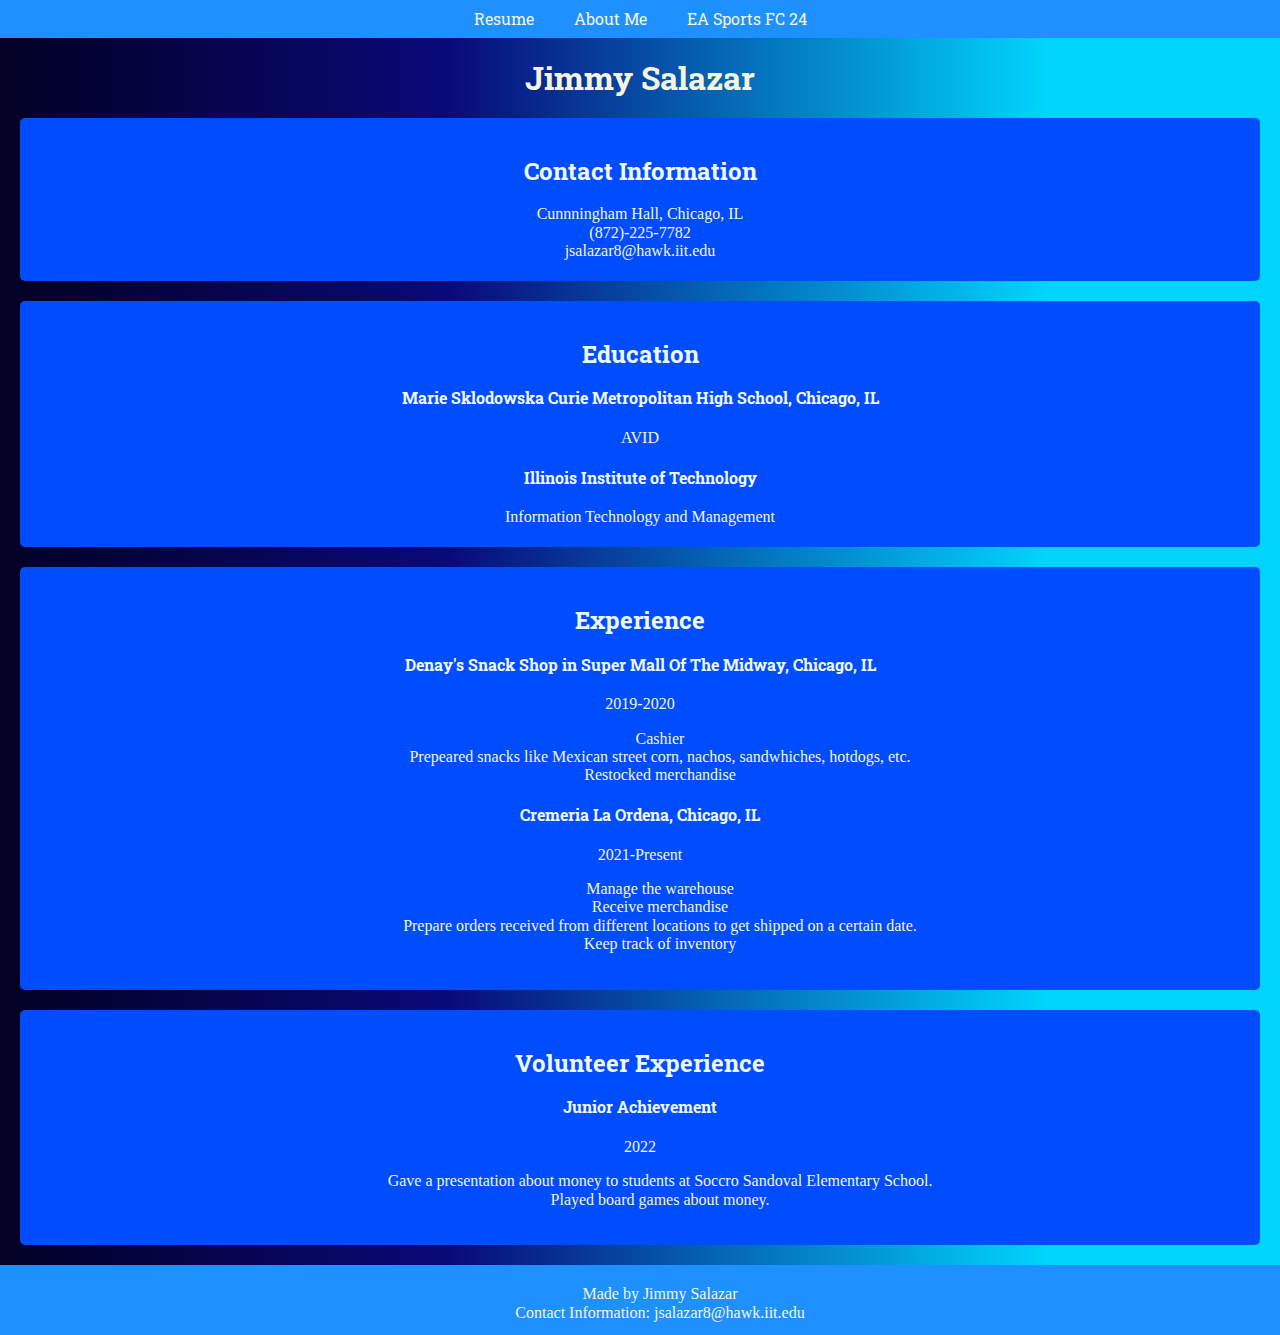
<file: index.html>
<!DOCTYPE html>
<html lang="en">
  <head>
    <meta charset="utf-8">
    <title>Resume</title>
    <link rel="stylesheet" type="text/css" href="css/reset.css">
    <link rel="stylesheet" href="css/style.css">
    <link rel="preconnect" href="https://fonts.googleapis.com">
    <link rel="preconnect" href="https://fonts.gstatic.com" crossorigin>
    <link href="https://fonts.googleapis.com/css2?family=Roboto+Slab&display=swap" rel="stylesheet">  
  </head>
  <body id="indexbody">
    <header>
      <nav id="main-navbar">
        <div id="navbar-container">
        <ul>
          <li id="onpage"><a href="index.html">Resume</a></li>
          <li><a href="aboutme.html">About Me</a></li>
          <li><a href="easportsfc24.html">EA Sports FC 24</a></li>
        </ul>
        </div>
      </nav>
    </header>
    <h1 id="indexh1">Jimmy Salazar</h1>
    <section class="indexsection">
      <h2 class="indexh">Contact Information</h2>
      <p>Cunnningham Hall, Chicago, IL</p>
      <p>(872)-225-7782</p>
      <p>jsalazar8@hawk.iit.edu</p>
    </section>

    <section class="indexsection">
      <h2 class="indexh">Education</h2>
      <h4 class="indexh">Marie Sklodowska Curie Metropolitan High School, Chicago, IL</h4>
      <p>AVID</p>
      <h4 class="indexh">Illinois Institute of Technology</h4>
      <p>Information Technology and Management</p>
    </section>

    <section class="indexsection">
      <h2 class="indexh">Experience</h2>
      <h4 class="indexh">Denay's Snack Shop in Super Mall Of The Midway, Chicago, IL</h4>
      <p>2019-2020</p>
      <ul class="indexul">
        <li>Cashier</li>
        <li>Prepeared snacks like Mexican street corn, nachos, sandwhiches, hotdogs, etc.</li>
        <li>Restocked merchandise</li>
      </ul>  
      <h4 class="indexh">Cremeria La Ordena, Chicago, IL</h4>
      <p>2021-Present</p>
      <ul class="indexul">
        <li>Manage the warehouse</li>
        <li>Receive merchandise</li>
        <li>Prepare orders received from different locations to get shipped on a certain date.</li>
        <li>Keep track of inventory</li>
      </ul>
    </section>

    <section class="indexsection">
      <h2 class="indexh">Volunteer Experience</h2>
      <h4 class="indexh">Junior Achievement</h4>
      <p>2022</p>
      <ul class="indexul">
        <li>Gave a presentation about money to students at Soccro Sandoval Elementary School.</li>
        <li>Played board games about money.</li>
      </ul>
    </section>
    <footer>
      <p>Made by Jimmy Salazar</p>
      <p>Contact Information: jsalazar8@hawk.iit.edu</p>
    </footer>
  </body>
</html>
</file>
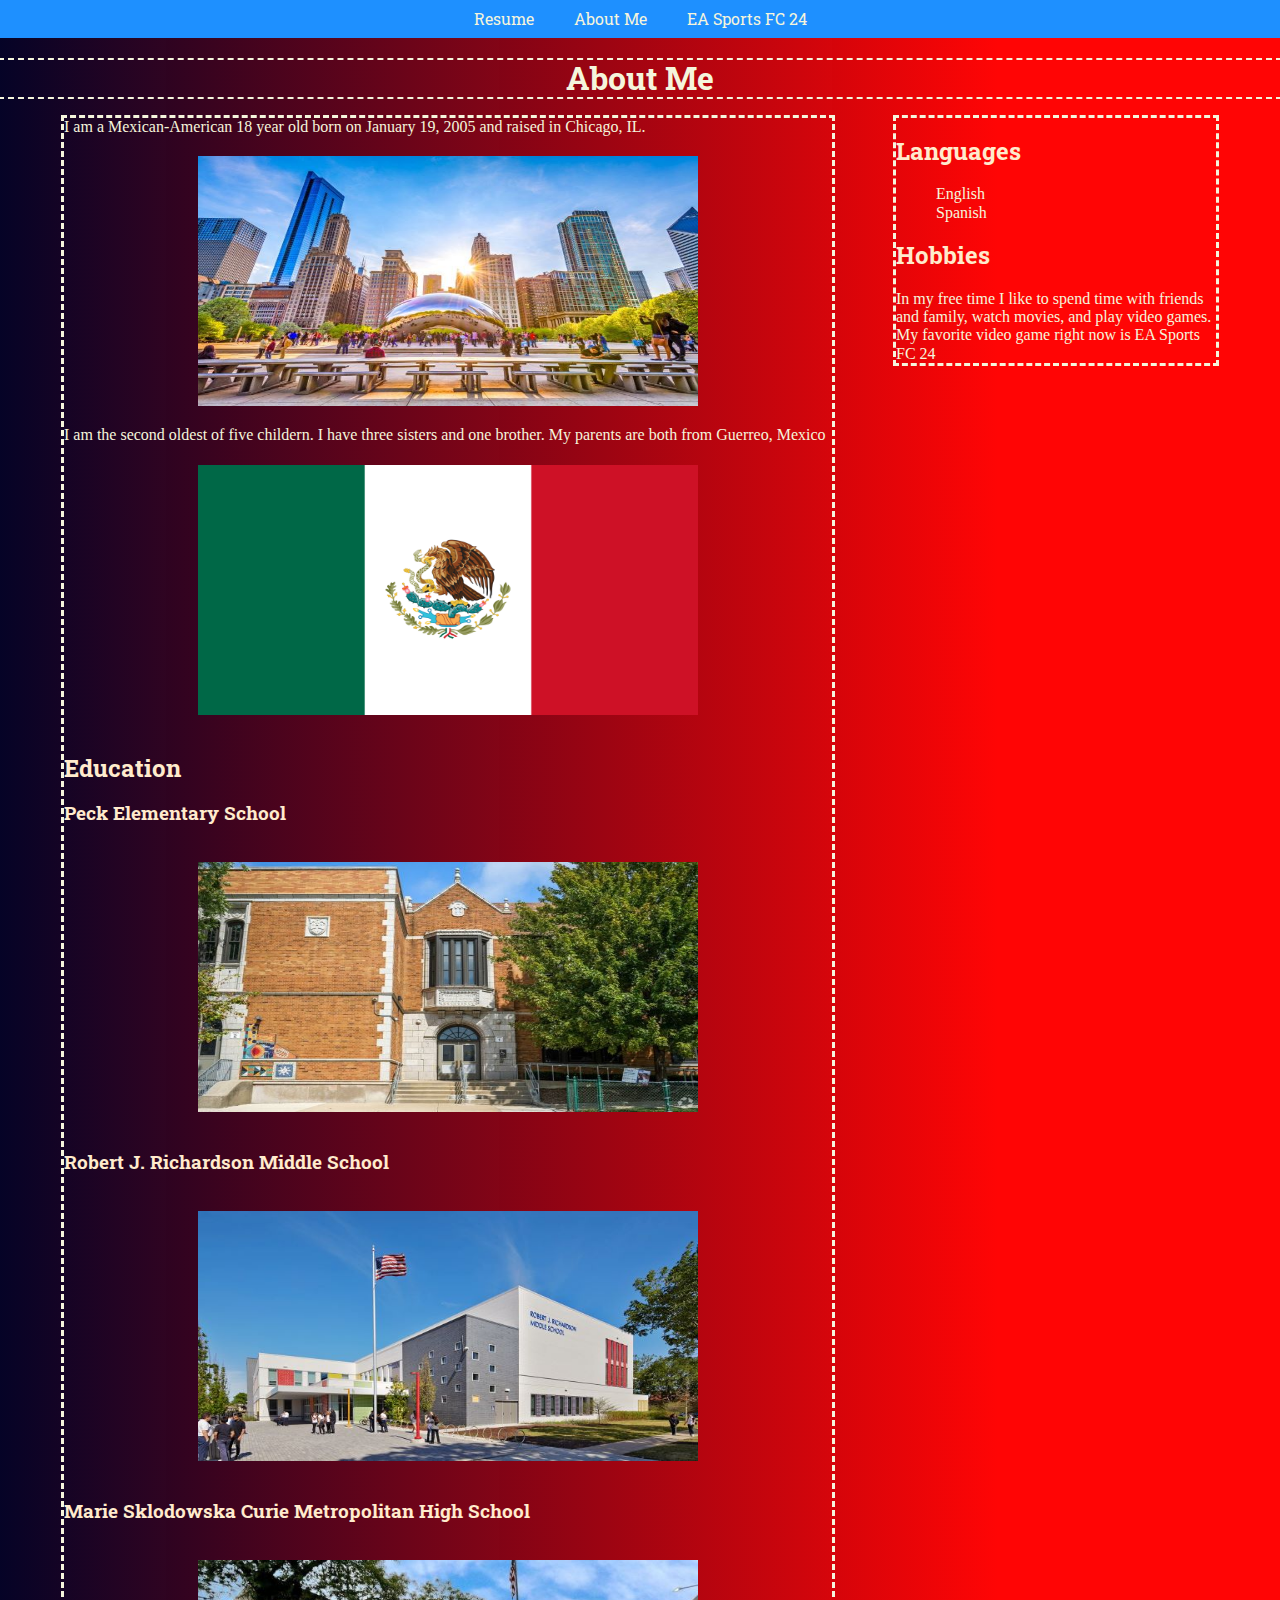
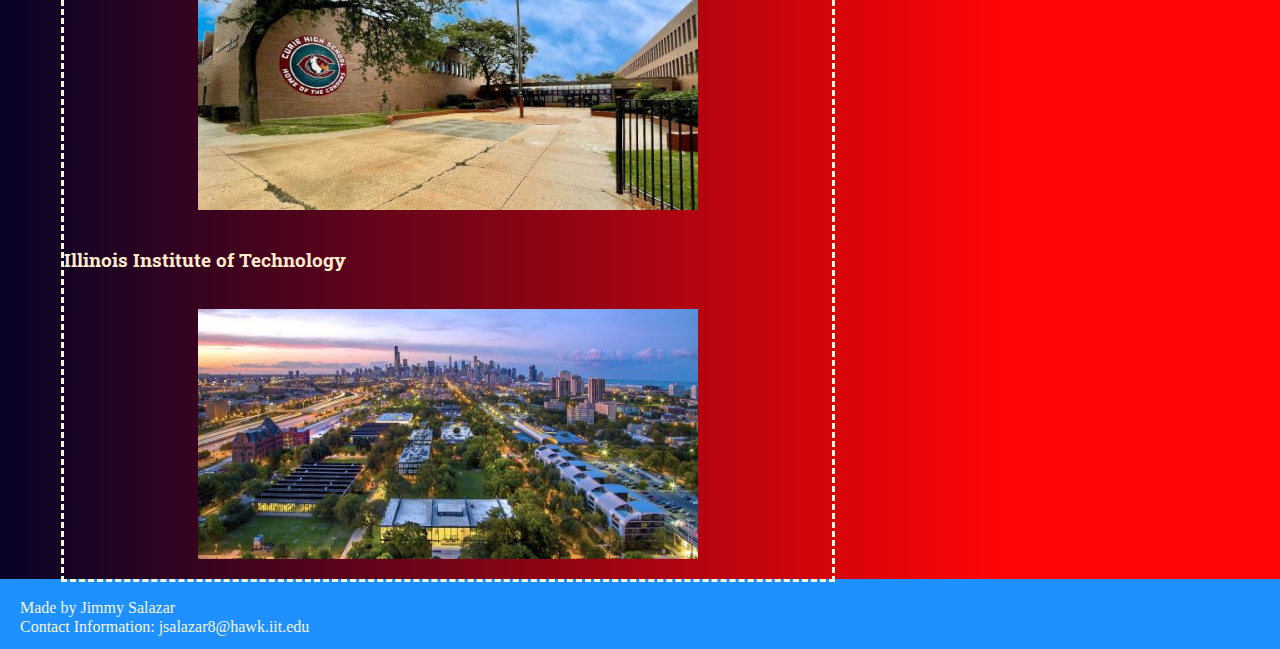
<file: aboutme.html>
<!DOCTYPE html>
<html lang="en">
  <head>
    <meta charset="utf-8">
    <title>About Me</title>
    <link rel="stylesheet" type="text/css" href="css/reset.css">
    <link rel="stylesheet" href="css/style.css">
    <link rel="preconnect" href="https://fonts.googleapis.com">
    <link rel="preconnect" href="https://fonts.gstatic.com" crossorigin>
    <link href="https://fonts.googleapis.com/css2?family=Roboto+Slab&display=swap" rel="stylesheet">
  </head>
  <body id="aboutmebody">
    <header>
      <nav id="main-navbar">
        <div id="navbar-container">
        <ul>
          <li><a href="index.html">Resume</a></li>
          <li id="onpage"><a href="aboutme.html">About Me</a></li>
          <li><a href="easportsfc24.html">EA Sports FC 24</a></li>
        </ul>
        </div>
      </nav>
    </header>
    <div id="aboutmeheader">
      <h1>About Me</h1>
      </div>
      <div id="aboutmemain">
      <p>I am a Mexican-American 18 year old born on January 19, 2005 and raised in Chicago, IL.</p>
      <img class="aboutmeimg" src="images/downtownchicago.jpg" alt="Downtown Chicago">
      <p>I am the second oldest of five childern. I have three sisters and one brother. My parents are both from Guerreo, Mexico</p>
      <img class="aboutmeimg" src="images/mexicoflag.png" alt="Mexico Flag">
      <h2 class="aboutmeh">Education</h2>
      <h3 class="aboutmeh">Peck Elementary School</h3>
      <img class="aboutmeimg" src="images/peck.jpg" alt="Peck Elementary School">
      <h3 class="aboutmeh">Robert J. Richardson Middle School</h3>
      <img class="aboutmeimg" src="images/richardson.jpg" alt="Robert J. Richardson Middle School">
      <h3 class="aboutmeh">Marie Sklodowska Curie Metropolitan High School</h3>
      <img class="aboutmeimg" src="images/curie.jpg" alt="Marie Sklodowska Curie Metropolitan High School">
      <h3 class="aboutmeh">Illinois Institute of Technology</h3>
      <img class="aboutmeimg" src="images/iit.jpg" alt="Illinois Institute of Technology Mies Campus">
    </div>
    <div id="aboutmeextras">
      <h2 class="aboutmeh">Languages</h2>
        <ul id="aboutmeul">
          <li>English</li>
          <li>Spanish</li>
        </ul>
      <h2 class="aboutmeh">Hobbies</h2>
      <p>In my free time I like to spend time with friends and family, watch movies, and play video games. My favorite video game right now is EA Sports FC 24</p>
    </div>
    <div id="aboutmefooter">
    <footer>
      <p>Made by Jimmy Salazar</p>
      <p>Contact Information: jsalazar8@hawk.iit.edu</p>    
    </footer>
    </div>
  </body>
</html>
</file>
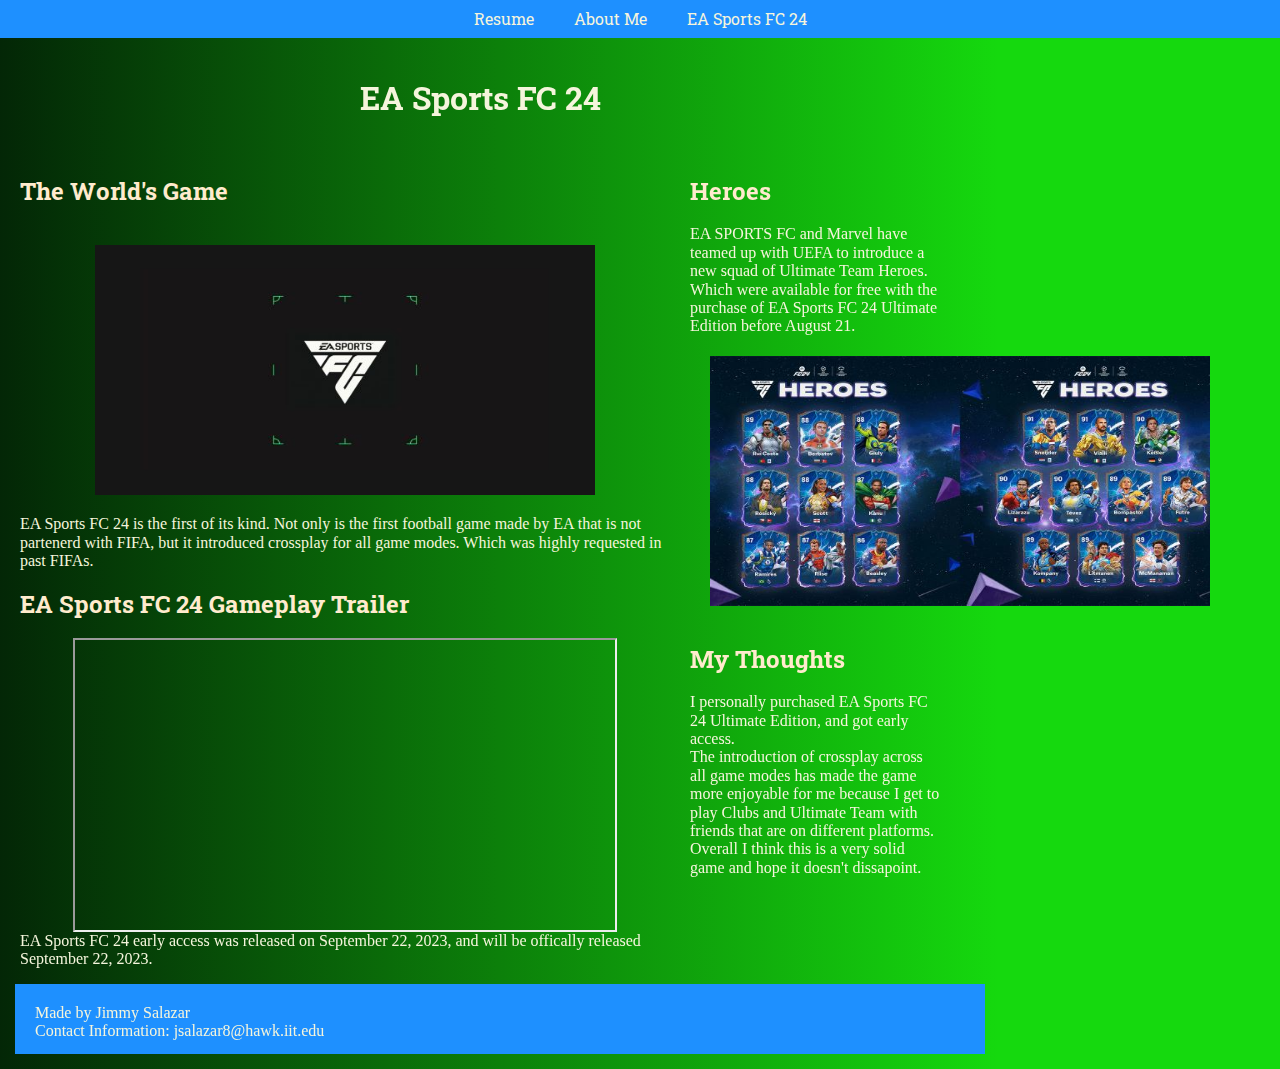
<file: easportsfc24.html>
<!DOCTYPE html>
<html lang="en">
  <head>
    <meta charset="utf-8">
    <title>EA Sports FC 24</title>
    <link rel="stylesheet" type="text/css" href="css/reset.css">
    <link rel="stylesheet" href="css/style.css">
    <link rel="preconnect" href="https://fonts.googleapis.com">
    <link rel="preconnect" href="https://fonts.gstatic.com" crossorigin>
    <link href="https://fonts.googleapis.com/css2?family=Roboto+Slab&display=swap" rel="stylesheet">
  </head>
  <body id="easportsfc24body">
    <header>
      <nav id="main-navbar">
        <div id="navbar-container">
        <ul>
          <li><a href="index.html">Resume</a></li>
          <li><a href="aboutme.html">About Me</a></li>
          <li id="onpage"><a href="easportsfc24.html">EA Sports FC 24</a></li>
        </ul>
        </div>
      </nav>
    </header>
    <div id="easportsfc24wrapper">
    <div id="easportsfc24header">
    <h1>EA Sports FC 24</h1>
    </div>
    <div id="easportsfc24main">
      <h2 class="easportsfc24h">The World's Game</h2>
      <img class="easportsfc24img" src="images/eafclogo.jpg" alt="EA Sports FC 24 Logo in Black">
      <p>EA Sports FC 24 is the first of its kind. Not only is the first football game made by EA that is not partenerd with FIFA, but it introduced crossplay for all game modes. Which was highly requested in past FIFAs.</p>
      <h2 class="easportsfc24h">EA Sports FC 24 Gameplay Trailer</h2>
      <iframe id="easportsfc24iframe" src="https://www.youtube.com/embed/XhP3Xh4LMA8" title="EA SPORTS FC 24 | Official Gameplay Trailer" allow="accelerometer; autoplay; clipboard-write; encrypted-media; gyroscope; picture-in-picture; web-share" allowfullscreen></iframe>
      <p>EA Sports FC 24 early access was released on September 22, 2023, and will be offically released September 22, 2023. </p>
    </div>
    <div id="easportsfc24extras">
      <h2 class="easportsfc24h">Heroes</h2>
      <p>EA SPORTS FC and Marvel have teamed up with UEFA to introduce a new squad of Ultimate Team Heroes.</p>
      <p>Which were available for free with the purchase of EA Sports FC 24 Ultimate Edition before August 21.</p>
      <img class="easportsfc24img" src="images/eafc24heroes.jpg" alt="EA Sports FC 24 UCL Heroe Cards">
      <h2 class="easportsfc24h">My Thoughts</h2>
      <p>I personally purchased EA Sports FC 24 Ultimate Edition, and got early access.</p> 
      <p>The introduction of crossplay across all game modes has made the game more enjoyable for me because I get to play Clubs and Ultimate Team with friends that are on different platforms.</p> 
      <p>Overall I think this is a very solid game and hope it doesn't dissapoint. </p>
    </div>
    <div id="easportsfc24footer">
    <footer>
      <p>Made by Jimmy Salazar</p>
      <p>Contact Information: jsalazar8@hawk.iit.edu</p>
    </footer>
    </div>
  </div>
  </body>
</html>
</file>
<file: css/style.css>
/*css for all pages*/
#main-navbar {
  background-color:dodgerblue;
  overflow: hidden;
}
#navbar-container { 
  float: left;
  width: 100%;
  position: relative;
}
  
#main-navbar ul {
  list-style-type: none;
  margin: 0;
  padding: 0;
  position: relative;
  left: 50%;
  float: left;  
}
  
#main-navbar ul li {
  float: left;
  position: relative;
  right: 50%;
  display: block;
}
  
#main-navbar ul li a {
  display: block;
  padding: 10px 20px;
  font-family: 'Roboto Slab', serif;
  color: beige;
  text-decoration: none;
}
  
#main-navbar ul li a:hover {
  background-color:#000;
}

h1{
  text-align: center;
  font-family: 'Roboto Slab', serif;
  color: beige;
}


p {
  margin:auto;
  font-family:"Times New Roman", Times, serif;
  color:beige
}
li {
  color:beige
}

footer {
  margin:auto;
  font-family:"Times New Roman", Times, serif;
  background-color: dodgerblue;
  width: 100%;
  height: 30px;
  padding: 20px;
}

/*index.html css*/
#indexbody {
  background: rgb(2, 0, 36);
  background: linear-gradient(90deg, rgba(2,0,36,1) 0%, rgba(9,9,121,1) 35%, rgba(0,212,255,1) 82%);
  text-align: center;
}
#indexh1:hover{
  transform:scale(1.5);
}
.indexsection {
  padding: 20px;
  background-color: rgb(0, 76, 255);
  margin: 20px;
  border-radius: 5px;
}
#indexsection:hover {
  background-color: black;
  transform:scale(.95);
}

.indexh {
  font-family: 'Roboto Slab', serif;
  color:aliceblue 
}
.indexul {
  list-style-type: none;
}

/*aboutme.html css*/
#aboutmebody {
  background: rgb(2,0,36);
  background: linear-gradient(90deg, rgba(2,0,36,0.9866071428571429) 0%, rgba(255,5,5,1) 78%);
}
#aboutmeheader {
  color: beige ;
  outline: 2px dashed beige;
}
.aboutmeh {
  font-family: 'Roboto Slab', serif;
  color:blanchedalmond
}

#aboutmemain {
  float:left;
  width: 60%;
  margin: 0 5%;
  outline: dashed beige;
}

#aboutmeextras {
  float:left;
  width: 25%;
  margin: 0 5% 0 0; 
  outline: dashed beige;
}

#aboutmefooter {
  clear:left;
}
#aboutmeul {
  list-style-type: none;
}
.aboutmeimg {
  display:block;
  width: 500px ;
  height: 250px;
  margin: 0 auto;
  padding: 20px;
  transition: transform 0.3s ease;
}
.aboutmeimg:hover{
  transform: scale(1.2) rotate(360deg);
}

/*easportsfc.html css */
#easportsfc24body {
  background: rgb(0,36,3);
  background: linear-gradient(90deg, rgba(0,36,3,0.9866071428571429) 0%, rgba(21,217,14,1) 78%);
}

#easportsfc24wrapper {
  width: 960px;
}

#easportsfc24header {
  display:block;
  margin: 0 auto;
  padding: 20px;
  transition: transform 0.3s ease;
}

#easportsfc24header:hover{
  transform: scale(1.2) rotate(360deg);  
}

#easportsfc24main {
  float: left;
  width: 650px;
  margin: 0 20px;
}

#easportsfc24extras {
  float: left;
  width: 250px;
  margin: 0 20px 0 0;
}

#easportsfc24footer {
  clear:left;
  padding: 15px;
}

.easportsfc24img{
  display:block;
  width: 500px ;
  height: 250px;
  margin: 0 auto;
  padding: 20px;
}  
#easportsfc24iframe {
  display:block;
  width: 500px ;
  height: 250px;
  margin: 0 auto;
  padding: 20px;
}

.easportsfc24h {
  font-family: 'Roboto Slab', serif;
  color:blanchedalmond
}
</file>
